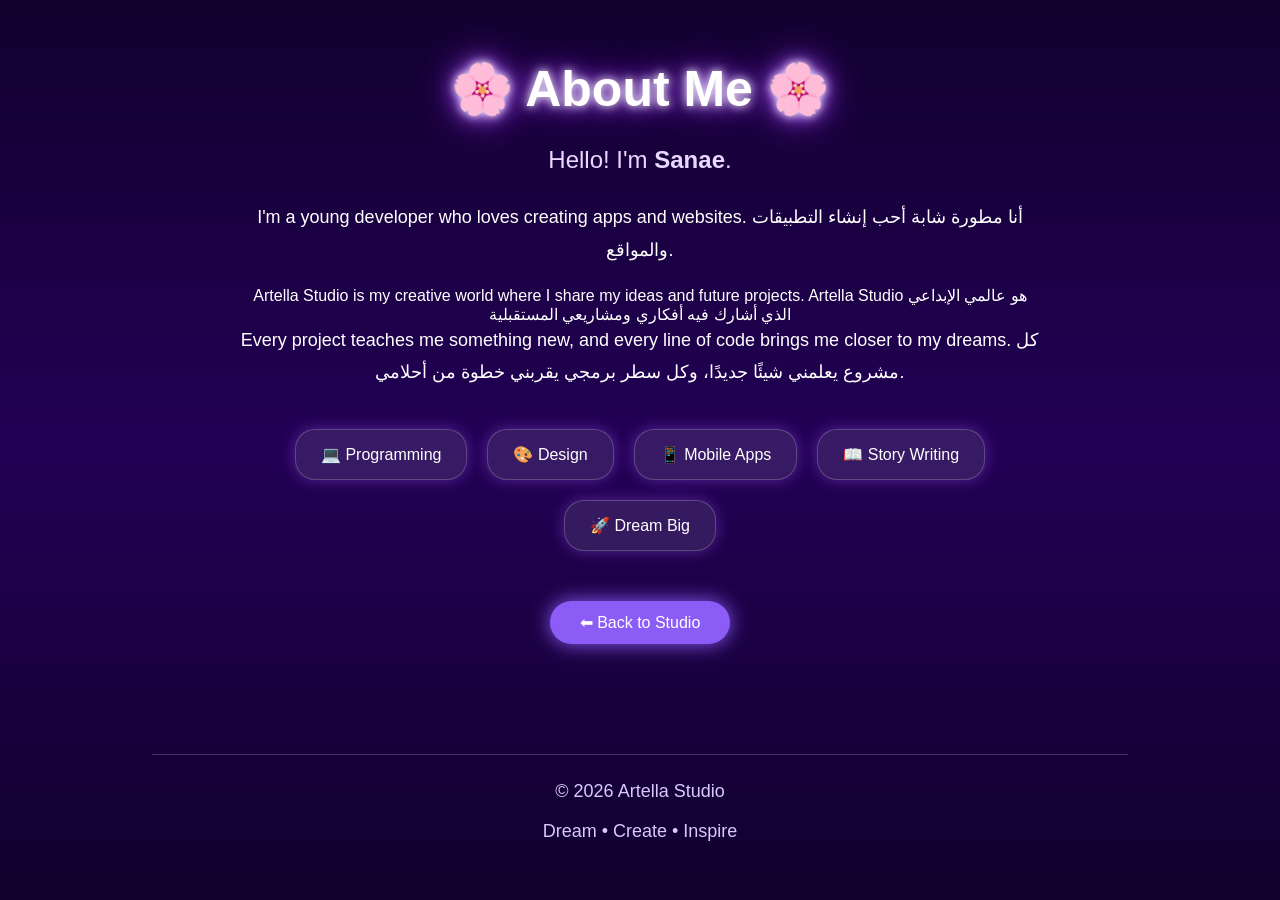
<file: about.html>
<!DOCTYPE html>
<html lang="en">

<head>
<meta charset="UTF-8">
<meta name="viewport" content="width=device-width, initial-scale=1.0">
<title>About Me</title>

<link rel="stylesheet" href="about.css">
</head>

<body>

<div id="stars"></div>

<div class="container">

<h1>🌸 About Me 🌸</h1>

<p class="intro">
Hello! I'm <strong>Sanae</strong>.
</p>

<p>
I'm a young developer who loves creating apps and websites.

أنا مطورة شابة أحب إنشاء التطبيقات والمواقع.

</p>
Artella Studio is my creative world where I share my ideas and future projects.
Artella Studio 

هو عالمي الإبداعي الذي أشارك فيه أفكاري ومشاريعي المستقبلية
<p>
Every project teaches me something new, and every line of code brings me closer to my dreams.

كل مشروع يعلمني شيئًا جديدًا، وكل سطر برمجي يقربني خطوة من أحلامي.
</p>

<div class="skills">

<div class="skill">💻 Programming</div>

<div class="skill">🎨 Design</div>

<div class="skill">📱 Mobile Apps</div>

<div class="skill">📖 Story Writing</div>

<div class="skill">🚀 Dream Big</div>

</div>

<a href="studio.html" class="back">
⬅ Back to Studio
</a>

</div>

<script src="script.js"></script>
<footer>

<hr>

<p>© 2026 Artella Studio</p>

<p>Dream • Create • Inspire</p>

</footer>
</body>
  </html>
</file>
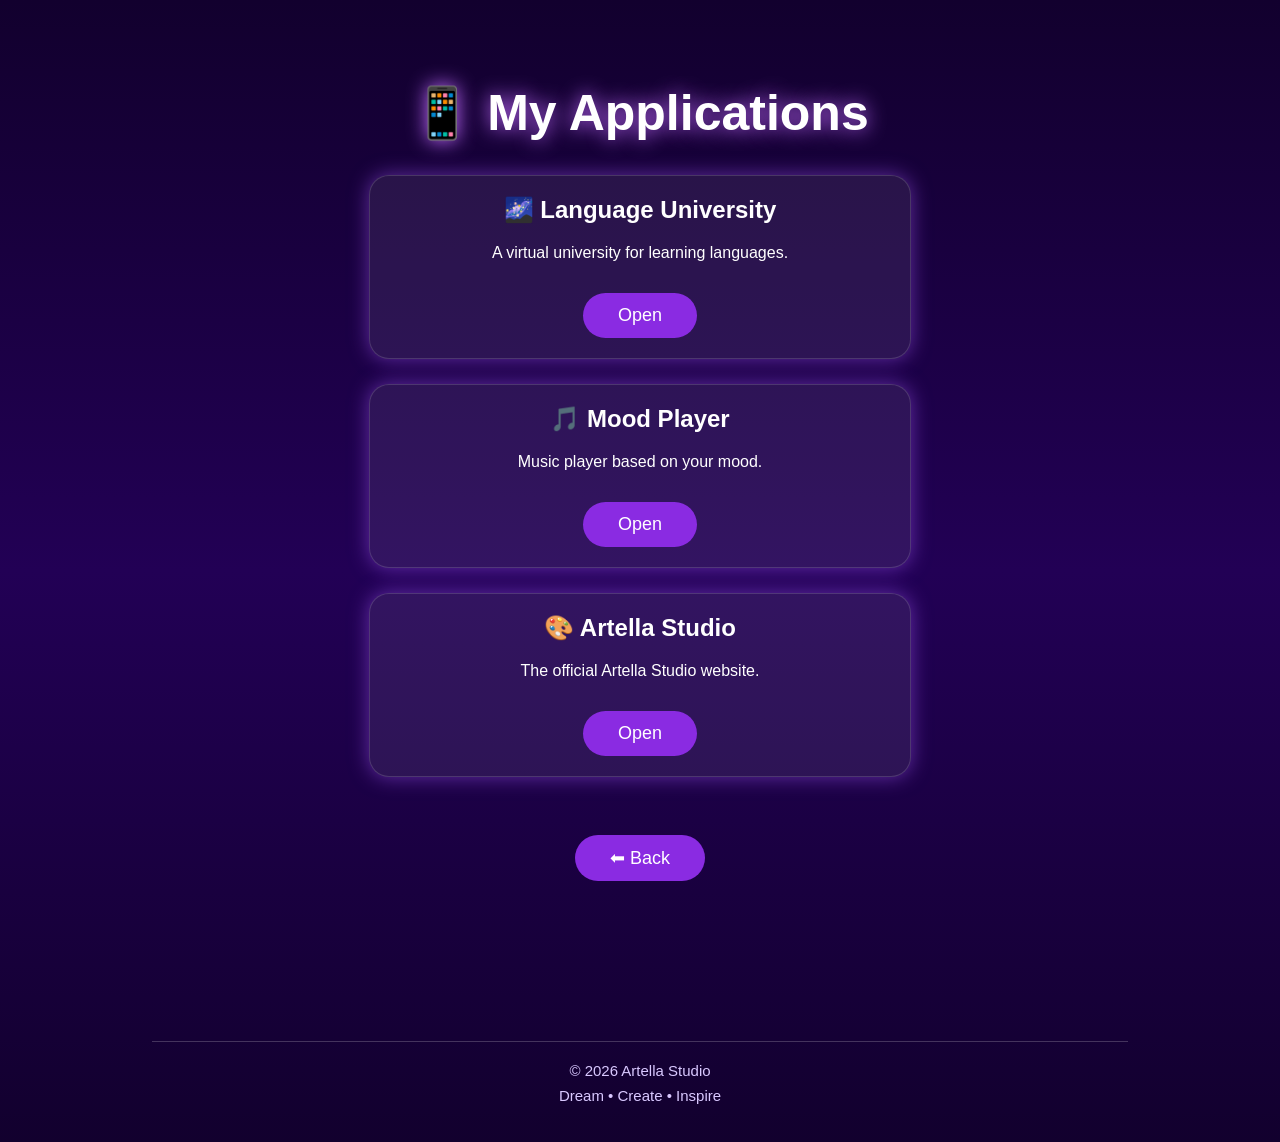
<file: apps.html>
<!DOCTYPE html>
<html lang="en">

<head>
    <meta charset="UTF-8">
    <meta name="viewport" content="width=device-width, initial-scale=1.0">
    <title>My Apps</title>

    <link rel="stylesheet" href="apps.css">
</head>

<body>

    <div class="container">

        <h1>📱 My Applications</h1>

        <div class="card">
            <h2>🌌 Language University</h2>
            <p>A virtual university for learning languages.</p>
            <button>Open</button>
        </div>

        <div class="card">
            <h2>🎵 Mood Player</h2>
            <p>Music player based on your mood.</p>
            <button>Open</button>
        </div>

        <div class="card">
            <h2>🎨 Artella Studio</h2>
            <p>The official Artella Studio website.</p>
            <button>Open</button>
        </div>

        <br>

        <a href="studio.html">
            <button>⬅ Back</button>
        </a>

    </div>
<footer>

<hr>

<p>© 2026 Artella Studio</p>

<p>Dream • Create • Inspire</p>

</footer>
</body>

</html>
</file>
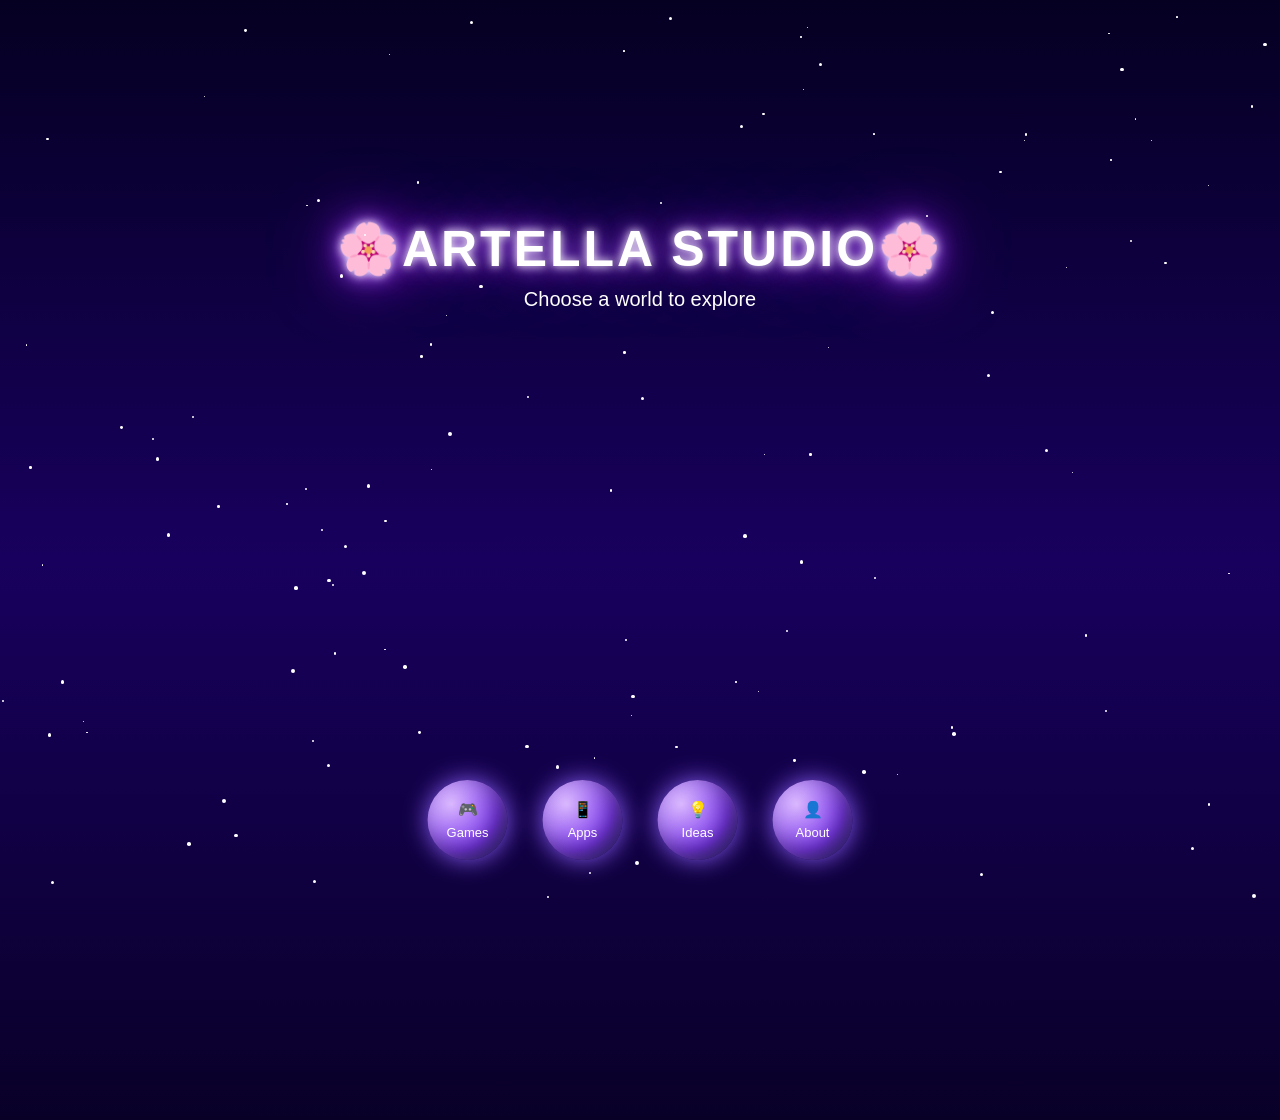
<file: studio.html>
<!DOCTYPE html>
<html lang="en">

<head>
<meta charset="UTF-8">
<meta name="viewport" content="width=device-width, initial-scale=1.0">
<title>Artella Studio</title>

<link rel="stylesheet" href="studio.css">

</head>

<body>

<div id="stars"></div>

<h1> 🌸ARTELLA STUDIO🌸 </h1>
<p>Choose a world to explore</p>

<div class="apps">

<a href="apps.html" class="planet">
🎮
<span>Games</span>
</a>

<a href="apps.html" class="planet">
📱
<span>Apps</span>
</a>

<a href="#" class="planet">
💡
<span>Ideas</span>
</a>
<a href="about.html" class="planet">
👤
<span>About</span>
</a>

</div>

<script src="script.js"></script>
</body>

  </html>
</file>
<file: about.css>
*{
    margin:0;
    padding:0;
    box-sizing:border-box;
}

body{
    font-family:Arial, sans-serif;
    background:linear-gradient(to bottom,#12002e,#220055,#12002e);
    color:white;
    overflow-x:hidden;
}

#stars{
    position:fixed;
    top:0;
    left:0;
    width:100%;
    height:100%;
    z-index:-1;
}

.container{
    width:90%;
    max-width:800px;
    margin:60px auto;
    text-align:center;
}

h1{
    font-size:50px;
    margin-bottom:20px;
    text-shadow:
    0 0 10px #ffffff,
    0 0 20px #b266ff,
    0 0 40px #8a2be2;
}

.intro{
    font-size:24px;
    margin-bottom:20px;
    color:#e8d8ff;
}

p{
    font-size:18px;
    line-height:1.8;
    margin-bottom:20px;
}

.skills{
    display:flex;
    flex-wrap:wrap;
    justify-content:center;
    gap:20px;
    margin-top:40px;
}

.skill{
    background:rgba(255,255,255,0.1);
    border:1px solid rgba(255,255,255,0.2);
    border-radius:20px;
    padding:15px 25px;
    box-shadow:0 0 15px rgba(170,90,255,.4);
    transition:.3s;
}

.skill:hover{
    transform:scale(1.08);
    box-shadow:0 0 25px #b266ff;
}

.back{
    display:inline-block;
    margin-top:50px;
    padding:12px 30px;
    background:#8b5cf6;
    color:white;
    text-decoration:none;
    border-radius:30px;
    box-shadow:0 0 20px #8b5cf6;
    transition:.3s;
}

.back:hover{
    background:#a855f7;
    transform:scale(1.05);
}
footer{
    margin-top:60px;
    padding:30px;
    text-align:center;
    color:#d9c8ff;
    font-size:15px;
}

footer hr{
    border:none;
    height:1px;
    background:rgba(255,255,255,.2);
    width:80%;
    margin:20px auto;
}

footer p{
    margin:8px 0;
  }
</file>
<file: apps.css>
body{
    margin:0;
    font-family:Arial,sans-serif;
    background:linear-gradient(to bottom,#12002e,#220055,#12002e);
    color:white;
}

.container{
    text-align:center;
    padding:50px 20px;
}

h1{
    font-size:50px;
    text-shadow:0 0 20px #c36cff;
}

.subtitle{
    color:#ddd;
    margin-bottom:40px;
}

.card{
    width:80%;
    max-width:500px;
    margin:25px auto;
    padding:20px;
    border-radius:20px;
    background:rgba(255,255,255,0.08);
    border:1px solid rgba(255,255,255,0.15);
    box-shadow:0 0 20px rgba(170,90,255,.5);
}

.card h2{
    margin-top:0;
}

button{
    margin-top:15px;
    padding:12px 35px;
    border:none;
    border-radius:30px;
    background:#8a2be2;
    color:white;
    font-size:18px;
}

button:hover{
    background:#a64dff;
}

.back{
    display:inline-block;
    margin-top:40px;
    color:white;
    text-decoration:none;
    font-size:20px;
}
footer{
    margin-top:60px;
    padding:30px;
    text-align:center;
    color:#d9c8ff;
    font-size:15px;
}

footer hr{
    border:none;
    height:1px;
    background:rgba(255,255,255,.2);
    width:80%;
    margin:20px auto;
}

footer p{
    margin:8px 0;
  }
</file>
<file: studio.css>
*{
    margin:0;
    padding:0;
    box-sizing:border-box;
}

body{
    height:100vh;
    overflow:hidden;
    font-family:Arial, sans-serif;
    background:linear-gradient(180deg,#050022,#18005e,#090028);
    color:white;
    text-align:center;
}

#stars{
    position:fixed;
    top:0;
    left:0;
    width:100%;
    height:100%;
    z-index:0;
}

.star{
    position:absolute;
    width:3px;
    height:3px;
    background:white;
    border-radius:50%;
    animation:shine 2s infinite alternate;
}

@keyframes shine{
    from{opacity:.3;}
    to{opacity:1;}
}

h1{
    margin-top:220px;
    text-align:center;
    font-size:50px;
    color:white;
    letter-spacing:3px;

    text-shadow:
    0 0 10px #ffffff,
    0 0 20px #b266ff,
    0 0 40px #8a2be2,
    0 0 70px #6a0dad;
}

p{
    margin-top:10px;
    margin-bottom:60px;
    font-size:20px;
    position:relative;
    z-index:2;
}

.apps{
    position:fixed;
    bottom:40px;
    left:50%;
    transform:translateX(-50%);
    display:flex;
    gap:35px;
    z-index:2;
}

.planet{
    width:80px;
    height:80px;
    border-radius:50%;
    text-decoration:none;
    display:flex;
    flex-direction:column;
    justify-content:center;
    align-items:center;
    color:white;

    background:
    radial-gradient(circle at 30% 30%, #d8b4fe, #7c3aed 60%, #312e81);

    box-shadow:
    0 0 25px #8b5cf6,
    inset -10px -10px 20px rgba(0,0,0,.4),
    inset 10px 10px 20px rgba(255,255,255,.15);

    transition:.3s;
} 
.planet:hover{
    transform:scale(1.1);
    box-shadow:0 0 35px #c084fc;
}

.planet span{
    margin-top:6px;
    font-size:13px;
}
</file>
